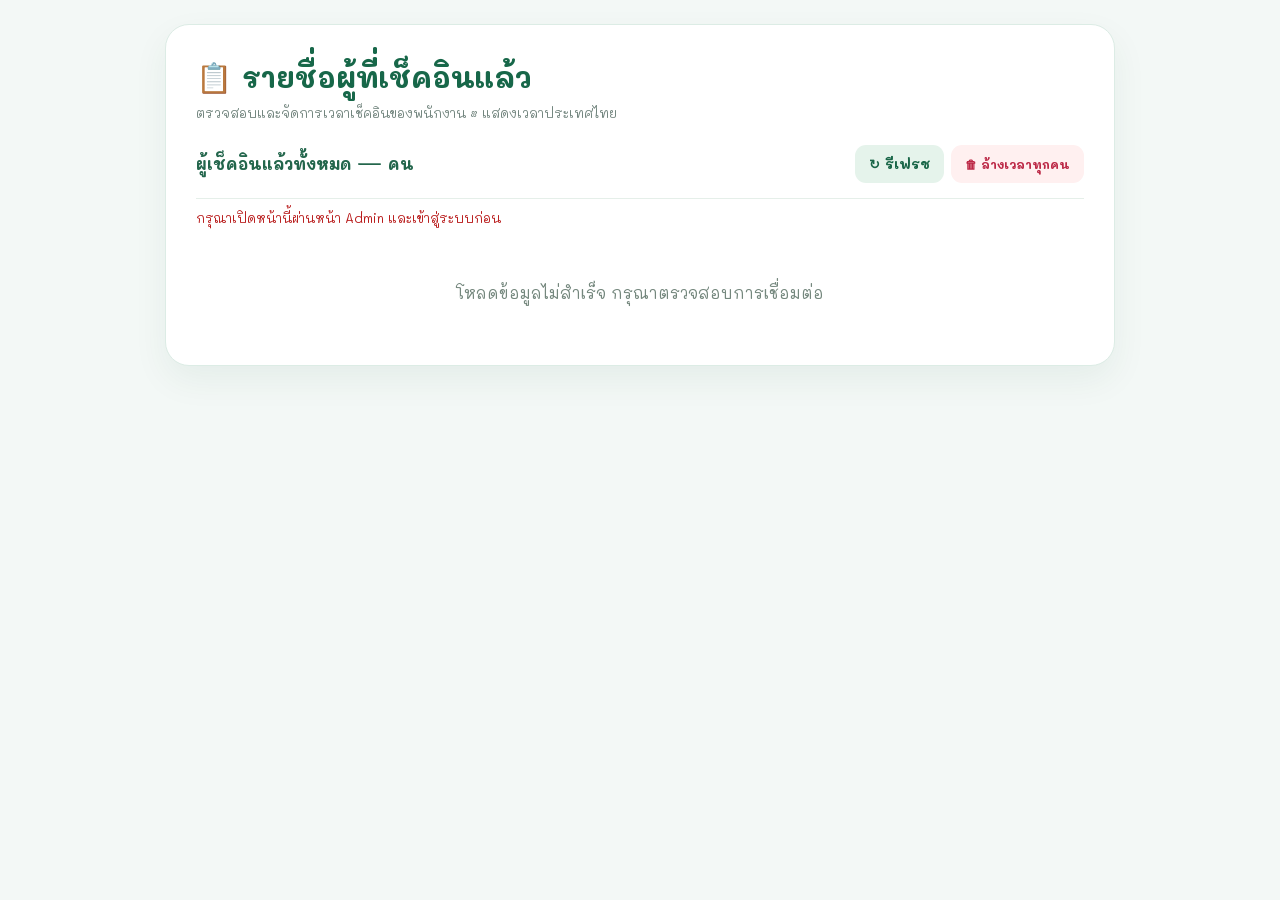
<file: page-checked-list.html>
<!DOCTYPE html>
<html lang="th"><head><meta charset="UTF-8"><meta name="viewport" content="width=device-width,initial-scale=1"><title>รายชื่อผู้เช็คอินแล้ว</title>

<style>
*{box-sizing:border-box;font-family:Anakotmai,system-ui,sans-serif}body{margin:0;background:#f3f8f6;color:#173b32;padding:24px 14px}.panel{max-width:950px;margin:auto;background:white;border:1px solid #dcece5;border-radius:24px;padding:clamp(16px,3vw,30px);box-shadow:0 14px 35px #174b3210}h1{margin:0;color:#176749;font-size:clamp(21px,3vw,29px)}.sub{font-size:13px;color:#71847d;margin:4px 0 24px}.top{display:flex;gap:12px;align-items:center;justify-content:space-between;flex-wrap:wrap;border-bottom:1px solid #e5efe9;padding-bottom:15px}.count{font-weight:700;color:#23664c}.items{display:grid;gap:12px;margin-top:16px}.item{border:1px solid #e1eee7;border-radius:16px;background:#fbfefd;padding:15px;display:flex;align-items:center;justify-content:space-between;gap:12px;flex-wrap:wrap}.name{font-weight:700}.details{font-size:12px;color:#63766d;margin-top:5px}.buttons{display:flex;gap:7px;flex-wrap:wrap}button{border:0;border-radius:11px;padding:9px 14px;cursor:pointer;font-weight:700;background:#e5f3eb;color:#196648}button:hover{filter:brightness(.97)}button:disabled{opacity:.45;cursor:wait}.danger{background:#fff0f0;color:#bc2846}.primary{background:#17845c;color:white}.message{font-size:13px;min-height:25px;margin-top:10px}.message.error{color:#b91c1c}.message.ok{color:#087747}.muted{color:#74877d;text-align:center;padding:32px}dialog{border:1px solid #d7e7de;border-radius:20px;padding:24px;max-width:min(420px,calc(100vw - 24px));width:100%;box-shadow:0 25px 80px #10271f40}dialog::backdrop{background:#071e16a8}.field{display:grid;gap:5px;margin:14px 0;font-size:13px}.field input{width:100%;border:1px solid #cbded3;border-radius:10px;padding:10px;font-size:15px}.modal-actions{display:flex;justify-content:flex-end;gap:8px;margin-top:20px}#clearAll{font-size:12px}@media(max-width:600px){body{padding:12px 8px}.item{align-items:stretch}.buttons{width:100%}.buttons button{flex:1}}

/* Luxury Purple confirmation for bulk check-in reset */
#bulkDialog,#bulkSuccess{border:0;padding:0;max-width:min(470px,calc(100vw - 28px));width:100%;border-radius:25px;overflow:hidden;background:#fff;color:#2d1768;box-shadow:0 30px 100px #1b123a70}
#bulkDialog::backdrop,#bulkSuccess::backdrop{background:rgba(24,18,51,.64);backdrop-filter:blur(5px)}
.lp-top{padding:25px 25px 16px;text-align:center;background:radial-gradient(circle at 50% 0%,#dfc7ff 0%,#f5efff 60%,#fff 100%)}
.lp-icon{font-size:46px;line-height:1.2;display:block;margin-bottom:8px}.lp-title{font-size:22px;font-weight:800;color:#2c146c;margin:0}.lp-sub{font-size:13px;color:#7962ad;margin:5px 0 0}
.lp-body{padding:18px 24px 24px}.lp-summary{padding:15px 16px;background:#f6f1ff;border-left:4px solid #994df2;border-radius:14px;color:#42228c;font-size:14px;line-height:1.8}
.lp-warning{margin:14px 0 0;color:#ad3457;font-size:13px;line-height:1.7}.lp-actions{display:flex;gap:10px;margin-top:21px}.lp-actions button{flex:1;padding:13px 12px;border-radius:12px;font-size:14px}.lp-cancel{background:#f6f4ff;color:#4d368a;border:1px solid #ded4ff}.lp-confirm{background:linear-gradient(110deg,#ad49f7,#7944f5);color:#fff}.lp-confirm:disabled{opacity:.6}.lp-success-icon{font-size:55px;display:block;margin-bottom:10px}.lp-success-text{text-align:center;padding:12px 22px 28px;color:#197c51;font-size:14px}
</style><link rel="preconnect" href="https://fonts.googleapis.com">
<link rel="preconnect" href="https://fonts.gstatic.com" crossorigin>
<link href="https://fonts.googleapis.com/css2?family=Mali:ital,wght@0,200;0,300;0,400;0,500;0,600;0,700;1,200;1,300;1,400;1,500;1,600;1,700&display=swap" rel="stylesheet">
<link rel="stylesheet" href="clt-fonts.css">
</head><body>
<section class="panel"><h1>📋 รายชื่อผู้ที่เช็คอินแล้ว</h1><p class="sub">ตรวจสอบและจัดการเวลาเช็คอินของพนักงาน • แสดงเวลาประเทศไทย</p>
<div class="top"><div class="count">ผู้เช็คอินแล้วทั้งหมด <span id="count">—</span> คน</div><div class="buttons"><button id="refresh">↻ รีเฟรช</button><button class="danger" id="clearAll">🗑 ล้างเวลาทุกคน</button></div></div>
<div id="message" class="message" role="status" aria-live="polite"></div><div id="list" class="items"><div class="muted">กำลังโหลดข้อมูล…</div></div></section>
<dialog id="editDialog"><h2 style="margin:0;color:#176749">✏️ แก้ไขเวลาเช็คอิน</h2><p id="editName" class="sub"></p><label class="field">รอบเช้า (เวลาไทย)<input type="datetime-local" step="1" id="morning"></label><label class="field">รอบเย็น (เวลาไทย)<input type="datetime-local" step="1" id="evening"></label><small style="color:#71847d">เว้นว่างเพื่อล้างเวลาของรอบนั้น</small><div class="modal-actions"><button id="cancel">ยกเลิก</button><button class="primary" id="save">บันทึก</button></div></dialog>

<dialog id="bulkDialog" aria-labelledby="bulkTitle">
  <div class="lp-top"><span class="lp-icon">🗂️✨</span><h2 class="lp-title" id="bulkTitle">ตรวจสอบก่อนล้างเวลาเช็คอิน</h2><p class="lp-sub">กรุณาตรวจสอบข้อมูลก่อนดำเนินการ</p></div>
  <div class="lp-body"><div class="lp-summary">👥 พนักงานที่เช็คอินแล้ว: <strong id="bulkCount">—</strong> คน<br>☀️ รอบเช้า: ล้างเวลาเช็คอิน<br>🌙 รอบเย็น: ล้างเวลาเช็คอิน</div><p class="lp-warning">⚠️ การดำเนินการนี้จะล้างเวลาเช็คอินของพนักงานทุกคนทั้งสองรอบ ไม่ใช่การปลด LINE และไม่ลบรายชื่อพนักงาน</p><div class="lp-actions"><button type="button" class="lp-cancel" id="bulkCancel">✕ ยกเลิก</button><button type="button" class="lp-confirm" id="bulkConfirm">✓ ยืนยันล้างเวลาทั้งหมด</button></div></div>
</dialog>
<dialog id="bulkSuccess" aria-labelledby="bulkSuccessTitle"><div class="lp-top"><span class="lp-success-icon">✅✨</span><h2 class="lp-title" id="bulkSuccessTitle" style="color:#168454">ล้างเวลาเช็คอินสำเร็จ!</h2><p class="lp-sub">ระบบบันทึกการเปลี่ยนแปลงเรียบร้อยแล้ว</p></div><div class="lp-success-text" id="bulkSuccessText" role="status"></div></dialog>
<script>
const URL='https://ycljxlywewigwxovdnyj.supabase.co/functions/v1/admin-manage-checkins';
const $=id=>document.getElementById(id);let rows=[],editing=null,busy=false;
function notice(message,type=''){const el=$('message');el.textContent=message;el.className='message '+type;}
function dateDisplay(v){if(!v)return '—';return String(v).replace('T',' ').replace(/\+.*$/,'').replace(/Z$/,'').slice(0,19);}
function editDate(v){return v?String(v).replace(' ','T').slice(0,19):'';}
async function request(action,extra={}){
  const client=(window.parent&&window.parent!==window)?window.parent.cltSecureAdminClient:null;
  if(!client)throw Error('กรุณาเปิดหน้านี้ผ่านหน้า Admin และเข้าสู่ระบบก่อน');
  const {data:{session},error}=await client.auth.getSession();
  if(error||!session?.access_token)throw Error('เซสชันหมดอายุ กรุณาเข้าสู่ระบบ Admin ใหม่');
  const controller=new AbortController();const timer=setTimeout(()=>controller.abort(),15000);
  try{
    const res=await fetch(URL,{method:'POST',headers:{'Content-Type':'application/json','Authorization':'Bearer '+session.access_token,'apikey':'eyJhbGciOiJIUzI1NiIsInR5cCI6IkpXVCJ9.eyJpc3MiOiJzdXBhYmFzZSIsInJlZiI6InljbGp4bHl3ZXdpZ3d4b3ZkbnlqIiwicm9sZSI6ImFub24iLCJpYXQiOjE3OTE1MzI5NjQsImV4cCI6MjEwNzEwODk2NH0.2j7_E3TuxcLU3royoFRjiFJDmI7dwKLrvJVOLUdSXpI'},body:JSON.stringify({action,...extra}),signal:controller.signal});
    const data=await res.json().catch(()=>({}));if(!res.ok)throw Error(({admin_not_authorized:'บัญชีนี้ไม่มีสิทธิ์ Admin',admin_login_required:'กรุณาเข้าสู่ระบบ Admin ใหม่',employee_not_found:'ไม่พบพนักงาน',invalid_timestamp:'รูปแบบวันเวลาไม่ถูกต้อง',database_error:'ฐานข้อมูลปฏิเสธคำสั่ง',origin_not_allowed:'โดเมนเว็บไซต์ไม่ได้รับอนุญาต'})[data.error]||'ดำเนินการไม่สำเร็จ ('+(data.error||res.status)+')'+(data.code?' ['+data.code+']':''));return data;
  }finally{clearTimeout(timer)}
}
function render(){const list=$('list');list.replaceChildren();$('count').textContent=rows.length;if(!rows.length){const d=document.createElement('div');d.className='muted';d.textContent='ยังไม่มีผู้เช็คอิน';list.append(d);return;}
  for(const g of rows){const item=document.createElement('div');item.className='item';const info=document.createElement('div');const name=document.createElement('div');name.className='name';name.textContent=`${g.full_name||'ไม่ระบุชื่อ'} (${g.employee_code}) — ${g.branch||'ทั่วไป'}`;const details=document.createElement('div');details.className='details';details.textContent=`เช้า: ${dateDisplay(g.morning_check_in)} | เย็น: ${dateDisplay(g.evening_check_in)}`;info.append(name,details);const buttons=document.createElement('div');buttons.className='buttons';const edit=document.createElement('button');edit.textContent='✏️ แก้ไข';edit.onclick=()=>{editing=g;$('editName').textContent=`${g.full_name} (${g.employee_code})`;$('morning').value=editDate(g.morning_check_in);$('evening').value=editDate(g.evening_check_in);$('editDialog').showModal()};buttons.append(edit);for(const [round,label] of [['morning','ล้างเช้า'],['evening','ล้างเย็น']]){if(!g[round+'_check_in'])continue;const btn=document.createElement('button');btn.className='danger';btn.textContent='🗑 '+label;btn.onclick=()=>clearOne(g,round);buttons.append(btn)}item.append(info,buttons);list.append(item)}
}
async function load(quiet=false){if(busy)return;busy=true;$('refresh').disabled=true;if(!quiet)notice('กำลังโหลดข้อมูล…');try{const result=await request('list');if(!Array.isArray(result.guests))throw Error('เซิร์ฟเวอร์ไม่ได้ส่งรายชื่อพนักงาน');rows=result.guests;render();if(!quiet)notice('โหลดข้อมูลล่าสุดแล้ว','ok')}catch(e){notice(e.message,'error');$('list').replaceChildren();const d=document.createElement('div');d.className='muted';d.textContent='โหลดข้อมูลไม่สำเร็จ กรุณาตรวจสอบการเชื่อมต่อ';$('list').append(d)}finally{busy=false;$('refresh').disabled=false}}
async function clearOne(g,round){if(busy||!confirm(`ยืนยันล้างเวลารอบ${round==='morning'?'เช้า':'เย็น'}ของ ${g.full_name} (${g.employee_code})?`))return;busy=true;try{await request('clear',{employeeCode:g.employee_code,round});notice('ล้างเวลาเรียบร้อย','ok')}catch(e){notice(e.message,'error')}finally{busy=false;await load(true)}}
$('refresh').onclick=load;$('cancel').onclick=()=>$('editDialog').close();
$('save').onclick=async()=>{if(!editing||busy)return;busy=true;$('save').disabled=true;try{await request('edit',{employeeCode:editing.employee_code,morning:$('morning').value||null,evening:$('evening').value||null});$('editDialog').close();notice('บันทึกเวลาเรียบร้อย','ok')}catch(e){notice(e.message,'error');alert(e.message)}finally{busy=false;$('save').disabled=false;await load(true)}};
let bulkSuccessTimer;
$('clearAll').onclick=()=>{if(busy)return;$('bulkCount').textContent=rows.length;$('bulkDialog').showModal()};
$('bulkCancel').onclick=()=>{if(!busy)$('bulkDialog').close()};
$('bulkDialog').addEventListener('cancel',event=>{if(busy)event.preventDefault()});
$('bulkConfirm').onclick=async()=>{
  if(busy)return;
  busy=true;$('bulkConfirm').disabled=true;$('bulkCancel').disabled=true;$('clearAll').disabled=true;
  $('bulkConfirm').textContent='กำลังล้างข้อมูล…';
  try{
    const result=await request('clear_all',{confirm:'CLEAR_ALL_CHECKINS'});
    $('bulkDialog').close();
    const count=Number.isFinite(Number(result.count))?Number(result.count):null;
    $('bulkSuccessText').textContent=count===null?'ล้างเวลาเช็คอินทั้งสองรอบเรียบร้อยแล้ว':`ล้างเวลาเช็คอินแล้ว ${count} คน`;
    notice('ล้างเวลาเช็คอินเรียบร้อยแล้ว','ok');
    clearTimeout(bulkSuccessTimer);$('bulkSuccess').showModal();
    bulkSuccessTimer=setTimeout(()=>{if($('bulkSuccess').open)$('bulkSuccess').close()},2500);
    await load(true);
  }catch(e){notice(e.message,'error');$('bulkDialog').close()}
  finally{busy=false;$('bulkConfirm').disabled=false;$('bulkCancel').disabled=false;$('clearAll').disabled=false;$('bulkConfirm').textContent='✓ ยืนยันล้างเวลาทั้งหมด'}
};
load();
</script></body></html>
</file>
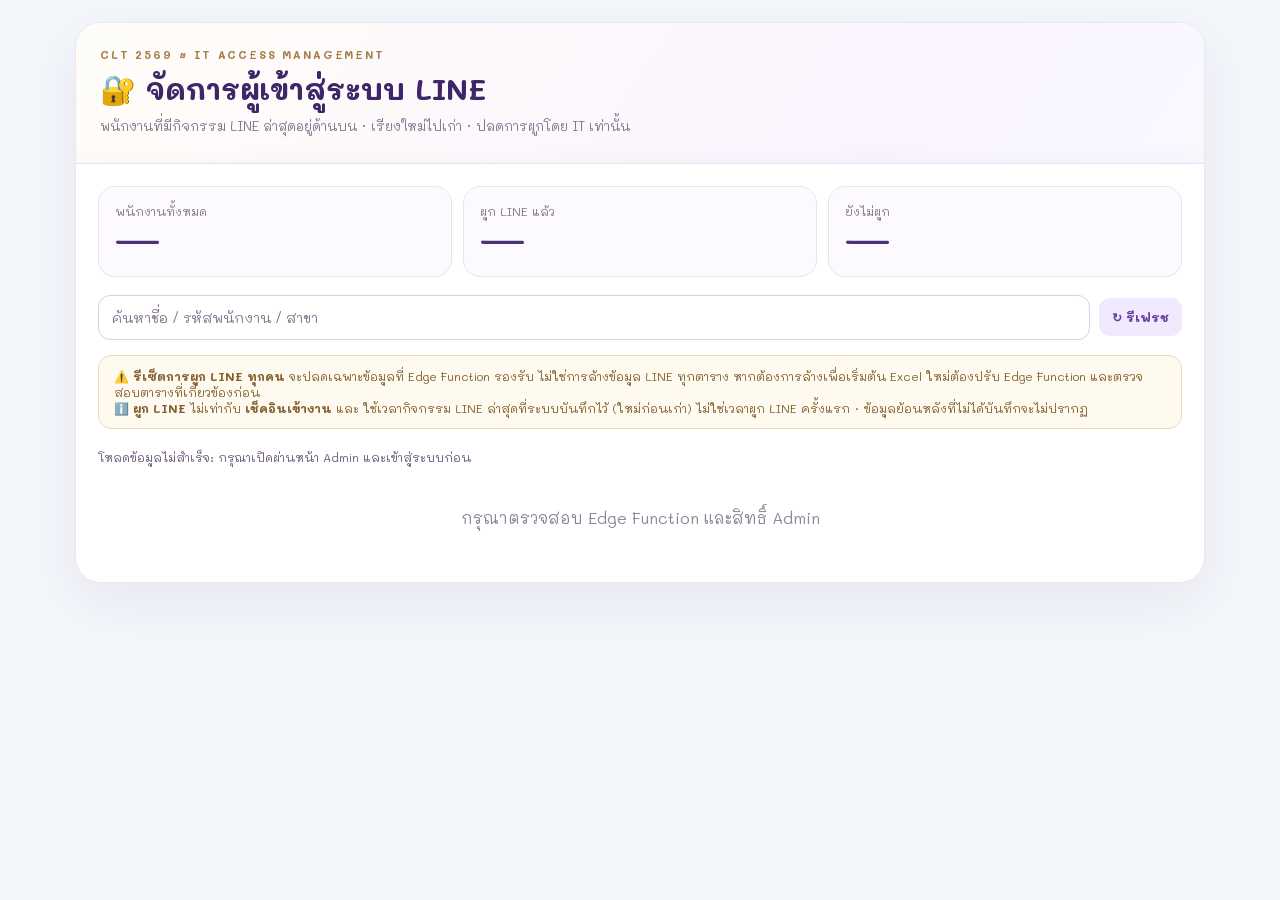
<file: page-line-management.html>
<!doctype html><html lang="th"><head><meta charset="utf-8"><meta name="viewport" content="width=device-width,initial-scale=1"><title>จัดการ LINE | CLT 2569</title><link rel="stylesheet" href="admin-pages-theme.css"><style>
*{box-sizing:border-box;font-family:Anakotmai,system-ui,sans-serif}body{margin:0;padding:22px 14px 55px;background:#f3f5fa;color:#362849}.wrap{max-width:1130px;margin:auto;background:#fff;border:1px solid #eee6ef;border-radius:26px;box-shadow:0 18px 55px #30204710;overflow:hidden}.hero{padding:24px;background:linear-gradient(125deg,#fffdf8,#faf4ff 73%,#f9f8ff);border-bottom:1px solid #f0e5f2}.eyebrow{color:#a67e47;letter-spacing:.17em;font-size:11px;font-weight:800}h1{font-size:clamp(22px,3vw,29px);margin:5px 0;color:#3e2668}p{margin:5px 0;color:#84748d;font-size:13px}.body{padding:22px}.stats{display:grid;grid-template-columns:repeat(3,minmax(0,1fr));gap:11px;margin-bottom:18px}.stat{border:1px solid #eae1ed;background:#fcfaff;border-radius:17px;padding:16px}.stat span{display:block;font-size:12px;color:#82788b}.stat strong{display:block;font-size:29px;color:#4c3375;margin-top:4px}.toolbar{display:flex;align-items:center;gap:9px;flex-wrap:wrap;margin:15px 0}.toolbar .employee-search{flex:1;min-width:180px;border:1px solid #d9cfe6;border-radius:12px;padding:12px 13px;font-size:14px;outline-color:#a886cd}.btn{border:0;border-radius:11px;padding:10px 13px;font-weight:800;cursor:pointer;font-size:12px}.btn:disabled{opacity:.45;cursor:not-allowed}.btn-soft{background:#f1eaff;color:#643b98}.btn-danger{background:#fff0ef;color:#a83748}.btn-gold{background:linear-gradient(105deg,#f8db9c,#dbaf5b);color:#4c361a}.btn-dark{background:#61418e;color:white}.bar{display:flex;justify-content:space-between;align-items:center;gap:10px;flex-wrap:wrap;padding:10px 0;font-size:12px;color:#6c597e}.warn{border:1px solid #f0d9bb;background:#fffaf0;color:#83602e;padding:12px 15px;border-radius:13px;margin:10px 0;font-size:12px}.table{display:grid;gap:9px;max-height:60vh;overflow:auto;padding:4px}.person{display:grid;grid-template-columns:minmax(180px,1.7fr) minmax(92px,.8fr) minmax(100px,.8fr) minmax(145px,1.1fr) auto;align-items:center;gap:10px;background:#fff;border:1px solid #ebe5f1;border-radius:15px;padding:13px;box-shadow:0 4px 10px #35234508;font-size:12px}.name{font-size:14px;font-weight:800;color:#3c2864}.muted{color:#80728a;font-size:11px}.pill{display:inline-block;font-weight:800;border-radius:99px;background:#e4f7ef;color:#0d8157;padding:5px 10px;white-space:nowrap}.pill.off{background:#f3f1f5;color:#7b7386}.last{font-size:12px;color:#6d5a82}dialog{border:0;border-radius:24px;width:min(440px,calc(100vw - 25px));padding:0;box-shadow:0 30px 90px #2118325e}dialog::backdrop{background:#100b21a8;backdrop-filter:blur(4px)}.dlg{padding:23px;color:#3b2958;background:#fff}.dlg h2{font-size:21px;margin:0 0 8px}.dlg label{display:block;font-size:12px;font-weight:800;margin:13px 0 6px}.dlg input,.dlg textarea{width:100%;border:1px solid #dcd3e4;background:#fff;border-radius:10px;padding:11px;color:#241937;font-size:14px}.dlg textarea{min-height:78px;resize:vertical}.actions{display:flex;gap:9px;margin-top:18px}.actions button{flex:1}.error{color:#bd304b;font-size:12px;min-height:18px}.empty{text-align:center;padding:28px;color:#8f849a}.hidden{display:none!important}@media(max-width:800px){.person{grid-template-columns:1fr 1fr;gap:7px}.person>div:first-child{grid-column:1/-1}.person .last{grid-column:1/-1}.person button{grid-column:1/-1}.body{padding:13px}.hero{padding:20px}.stats{gap:6px}.stat{padding:11px}.stat strong{font-size:23px}}
html[data-admin-theme="dark"] body{background:#100b21;color:#e9e1f4}html[data-admin-theme="dark"] .wrap,html[data-admin-theme="dark"] .person{background:#20162f;border-color:#4a385f}html[data-admin-theme="dark"] .hero{background:linear-gradient(115deg,#24182f,#34243e);border-color:#4a385f}html[data-admin-theme="dark"] h1,html[data-admin-theme="dark"] .name{color:#edd7ac}html[data-admin-theme="dark"] .stat{background:#30213c;border-color:#4a385f}html[data-admin-theme="dark"] .stat strong{color:#f1dba9}

.employee-search{background:#fff;min-height:44px;white-space:nowrap;overflow:hidden;cursor:text;color:inherit}.employee-search:empty:before{content:attr(data-placeholder);color:#84748d;pointer-events:none}.employee-search:focus{outline:2px solid #a886cd;outline-offset:-1px}html[data-admin-theme="dark"] .employee-search{background:#30213c;color:#e9e1f4;border-color:#4a385f}
</style><script>(function(){const k='clt_admin_color_theme_v1';function set(v){if(v==='light'||v==='dark')document.documentElement.setAttribute('data-admin-theme',v)}try{set(localStorage.getItem(k)||'light')}catch(_){}window.addEventListener('message',e=>{if(e.origin===location.origin&&e.source===parent&&e.data?.type==='clt-admin-theme')set(e.data.theme)})})();</script><link rel="preconnect" href="https://fonts.googleapis.com">
<link rel="preconnect" href="https://fonts.gstatic.com" crossorigin>
<link href="https://fonts.googleapis.com/css2?family=Mali:ital,wght@0,200;0,300;0,400;0,500;0,600;0,700;1,200;1,300;1,400;1,500;1,600;1,700&display=swap" rel="stylesheet">
<link rel="stylesheet" href="clt-fonts.css">
</head><body><main class="wrap"><header class="hero"><div class="eyebrow">CLT 2569 • IT ACCESS MANAGEMENT</div><h1>🔐 จัดการผู้เข้าสู่ระบบ LINE</h1><p>พนักงานที่มีกิจกรรม LINE ล่าสุดอยู่ด้านบน · เรียงใหม่ไปเก่า · ปลดการผูกโดย IT เท่านั้น</p></header><section class="body"><div class="stats"><div class="stat"><span>พนักงานทั้งหมด</span><strong id="total">—</strong></div><div class="stat"><span>ผูก LINE แล้ว</span><strong id="linked">—</strong></div><div class="stat"><span>ยังไม่ผูก</span><strong id="unlinked">—</strong></div></div><div class="toolbar"><div id="search" class="employee-search" contenteditable="plaintext-only" role="searchbox" aria-label="ค้นหาชื่อ / รหัสพนักงาน / สาขา" aria-multiline="false" data-placeholder="ค้นหาชื่อ / รหัสพนักงาน / สาขา" spellcheck="false" autocapitalize="off" tabindex="0"></div><button id="reload" class="btn btn-soft">↻ รีเฟรช</button><button id="bulk" class="btn btn-danger hidden">รีเซ็ตการผูก LINE ทุกคน</button></div><div class="warn">⚠️ <strong>รีเซ็ตการผูก LINE ทุกคน</strong> จะปลดเฉพาะข้อมูลที่ Edge Function รองรับ ไม่ใช่การล้างข้อมูล LINE ทุกตาราง หากต้องการล้างเพื่อเริ่มต้น Excel ใหม่ต้องปรับ Edge Function และตรวจสอบตารางที่เกี่ยวข้องก่อน<br>ℹ️ <strong>ผูก LINE</strong> ไม่เท่ากับ <strong>เช็คอินเข้างาน</strong> และ ใช้เวลากิจกรรม LINE ล่าสุดที่ระบบบันทึกไว้ (ใหม่ก่อนเก่า) ไม่ใช่เวลาผูก LINE ครั้งแรก · ข้อมูลย้อนหลังที่ไม่ได้บันทึกจะไม่ปรากฏ</div><div class="bar"><span id="status" role="status">กำลังโหลดข้อมูล…</span><span id="found"></span></div><div id="rows" class="table"><div class="empty">กำลังโหลดรายชื่อ…</div></div></section></main>
<dialog id="modal"><div class="dlg"><h2 id="modalTitle">ยืนยันการปลด LINE</h2><p id="modalDesc"></p><label for="reason">เหตุผล (อย่างน้อย 5 ตัวอักษร)</label><textarea id="reason" maxlength="350" placeholder="เช่น พนักงานเปลี่ยนโทรศัพท์ / IT รีเซ็ตก่อนเริ่มงาน"></textarea><label for="pin">PIN สำหรับปลดล็อกของ IT (4 หลัก)</label><input id="pin" type="password" inputmode="numeric" pattern="[0-9]{4}" maxlength="4" autocomplete="off" placeholder="••••"><div id="bulkConfirmBox" class="hidden"><label for="confirmation">พิมพ์ UNBIND ALL เพื่อยืนยันการปลดทุกคน</label><input id="confirmation" autocomplete="off" placeholder="UNBIND ALL"></div><p class="error" id="err"></p><div class="actions"><button class="btn btn-soft" id="cancel">ยกเลิก</button><button class="btn btn-danger" id="confirm">ยืนยันปลดการผูก</button></div></div></dialog>
<script>
const URL='https://ycljxlywewigwxovdnyj.supabase.co/functions/v1/admin-line-management';
const KEY='eyJhbGciOiJIUzI1NiIsInR5cCI6IkpXVCJ9.eyJpc3MiOiJzdXBhYmFzZSIsInJlZiI6InljbGp4bHl3ZXdpZ3d4b3ZkbnlqIiwicm9sZSI6ImFub24iLCJpYXQiOjE3OTE1MzI5NjQsImV4cCI6MjEwNzEwODk2NH0.2j7_E3TuxcLU3royoFRjiFJDmI7dwKLrvJVOLUdSXpI';
const $=id=>document.getElementById(id);let employees=[],mayBulk=false,pending=null,busy=false;
const safe=x=>String(x??'').replace(/[&<>"']/g,c=>({'&':'&amp;','<':'&lt;','>':'&gt;','"':'&quot;',"'":'&#39;'}[c]));
async function call(action,extra={}) {const client=window.parent!==window?window.parent.cltSecureAdminClient:null;if(!client)throw Error('กรุณาเปิดผ่านหน้า Admin และเข้าสู่ระบบก่อน');const {data:{session},error}=await client.auth.getSession();if(error||!session?.access_token)throw Error('กรุณาเข้าสู่ระบบ Admin ใหม่');const r=await fetch(URL,{method:'POST',headers:{'Content-Type':'application/json',Authorization:'Bearer '+session.access_token,apikey:KEY},body:JSON.stringify({action,...extra})});const x=await r.json().catch(()=>({}));if(!r.ok)throw Error(({admin_login_required:'กรุณาเข้าสู่ระบบใหม่',admin_not_authorized:'บัญชีไม่มีสิทธิ์ Admin',bulk_not_authorized:'บัญชีนี้ไม่ได้รับสิทธิ์ปลดทั้งหมด',unauthorized:'PIN ไม่ถูกต้อง',rate_limited:'กรอก PIN ผิดหลายครั้ง โปรดรอ 15 นาที',server_not_configured:'เซิร์ฟเวอร์ยังไม่ได้ตั้งค่า PIN / Rate Limit',database_error:'ข้อผิดพลาดฐานข้อมูล ('+(x.stage||'')+')',confirmation_required:'ต้องยืนยันการปลดทั้งหมด'})[x.error]||x.error||'เชื่อมต่อระบบไม่สำเร็จ');return x}
// Newest first: linked employees first, sorted by most recently verified LINE activity.
// Null timestamps remain after timestamped linked records. Never infer a first-login timestamp.
function newestFirstOrder(a,b){
  if(!!a.linked!==!!b.linked)return a.linked?-1:1;
  if(a.linked&&b.linked){
    const ta=a.last_verified_at?Date.parse(a.last_verified_at):NaN;
    const tb=b.last_verified_at?Date.parse(b.last_verified_at):NaN;
    const hasA=Number.isFinite(ta),hasB=Number.isFinite(tb);
    if(hasA!==hasB)return hasA?-1:1;
    if(hasA&&ta!==tb)return tb-ta;
  }
  return String(a.employee_code||'').localeCompare(String(b.employee_code||''),'en',{numeric:true});
}
function render(){const q=$('search').textContent.trim().toLowerCase();const list=employees.filter(g=>[g.employee_code,g.full_name,g.branch].some(s=>String(s||'').toLowerCase().includes(q))).sort(newestFirstOrder);$('found').textContent='แสดง '+list.length+' คน · ผูก LINE อยู่บนสุด · ล่าสุดก่อน';$('rows').innerHTML=list.length?list.map(g=>`<div class="person"><div><div class="name">${safe(g.full_name||'ไม่ระบุชื่อ')}</div><div class="muted">${safe(g.employee_code)} · ${safe(g.branch||'ไม่ระบุสาขา')}</div></div><div>${g.linked?'<span class="pill">● ผูก LINE แล้ว</span>':'<span class="pill off">ยังไม่ผูก LINE</span>'}</div><div class="muted">${g.last_action==='issue_qr'?'เปิด QR':'ตรวจสอบ LINE'}</div><div class="last">${g.last_verified_at?new Date(g.last_verified_at).toLocaleString('th-TH',{timeZone:'Asia/Bangkok',dateStyle:'short',timeStyle:'medium'}):'ยังไม่มีข้อมูลกิจกรรม'}</div><button data-code="${safe(g.employee_code)}" class="btn btn-danger unbind" ${g.linked?'':'disabled'}>ปลด LINE รายคน</button></div>`).join(''):'<div class="empty">ไม่พบรายชื่อที่ตรงกับคำค้นหา</div>';document.querySelectorAll('.unbind').forEach(b=>b.onclick=()=>openDialog('one',b.dataset.code))}
async function load(){if(busy)return;busy=true;$('reload').disabled=true;$('status').textContent='กำลังโหลดข้อมูล…';try{const x=await call('list');employees=x.employees||[];mayBulk=!!x.canBulk;$('total').textContent=employees.length;$('linked').textContent=employees.filter(g=>g.linked).length;$('unlinked').textContent=employees.filter(g=>!g.linked).length;$('bulk').classList.toggle('hidden',!mayBulk);render();$('status').textContent='อัปเดตล่าสุด '+new Date().toLocaleTimeString('th-TH',{timeZone:'Asia/Bangkok'})+' น.'}catch(e){$('status').textContent='โหลดข้อมูลไม่สำเร็จ: '+e.message;$('rows').innerHTML='<div class="empty">กรุณาตรวจสอบ Edge Function และสิทธิ์ Admin</div>'}finally{busy=false;$('reload').disabled=false}}
function openDialog(mode,code=''){if(busy)return;pending={mode,code};$('modalTitle').textContent=mode==='all'?'ยืนยันปลด LINE ทุกคน':'ปลดการผูก LINE รายบุคคล';let person=employees.find(g=>String(g.employee_code)===code);$('modalDesc').textContent=mode==='all'?`จะปลดการผูก LINE จำนวน ${employees.filter(g=>g.linked).length} คน และต้องลงทะเบียนใหม่หลังนำเข้า Excel · การดำเนินการนี้ยังไม่ล้างรหัสลงทะเบียนและประวัติ LINE ทั้งหมด`:`${person?.full_name||''} (${code}) — ไม่ลบเวลาเช็คอิน`; $('bulkConfirmBox').classList.toggle('hidden',mode!=='all');$('reason').value='';$('pin').value='';$('confirmation').value='';$('err').textContent='';$('modal').showModal()}
$('cancel').onclick=()=>{if(!busy)$('modal').close()};$('modal').addEventListener('cancel',e=>{if(busy)e.preventDefault()});$('confirm').onclick=async()=>{if(!pending||busy)return;const reason=$('reason').value.trim(),pin=$('pin').value;if(reason.length<5)return $('err').textContent='กรุณาระบุเหตุผลอย่างน้อย 5 ตัวอักษร';if(!/^\d{4}$/.test(pin))return $('err').textContent='กรุณากรอก PIN 4 หลัก';if(pending.mode==='all'&&$('confirmation').value.trim()!=='UNBIND ALL')return $('err').textContent='พิมพ์ UNBIND ALL เพื่อยืนยัน';busy=true;$('confirm').disabled=true;$('cancel').disabled=true;$('confirm').textContent='กำลังดำเนินการ…';try{const x=await call(pending.mode==='all'?'unbind_all':'unbind_one',{adminPin:pin,reason,employeeCode:pending.code,confirm:pending.mode==='all'?'UNBIND_ALL_LINE':undefined});$('modal').close();$('status').textContent=pending.mode==='all'?`ปลดการผูก LINE แล้ว ${x.unboundCount} คน (ยังไม่ใช่การล้างข้อมูล LINE ทั้งระบบ)`:(x.unbound?'ปลด LINE สำเร็จ':'รายการนี้ไม่มีการผูก LINE ที่ต้องปลด');pending=null;}catch(e){$('err').textContent=e.message;}finally{busy=false;$('confirm').disabled=false;$('cancel').disabled=false;$('confirm').textContent='ยืนยันปลดการผูก';if(!pending)await load()}};
$('reload').onclick=load;const searchBox=$('search');
searchBox.textContent='';
searchBox.addEventListener('input',()=>{if(!searchBox.textContent.trim())searchBox.textContent='';render()});
searchBox.addEventListener('keydown',e=>{if(e.key==='Enter'){e.preventDefault()}if(e.key==='Escape'){searchBox.textContent='';render()}});
searchBox.addEventListener('beforeinput',e=>{if(e.inputType==='insertParagraph'||e.inputType==='insertLineBreak')e.preventDefault()});
searchBox.addEventListener('paste',e=>{e.preventDefault();const text=(e.clipboardData?.getData('text/plain')||'').replace(/[\r\n]+/g,' ');const sel=window.getSelection();if(sel&&sel.rangeCount&&searchBox.contains(sel.anchorNode)&&searchBox.contains(sel.focusNode)){const range=sel.getRangeAt(0);range.deleteContents();const node=document.createTextNode(text);range.insertNode(node);range.setStartAfter(node);range.collapse(true);sel.removeAllRanges();sel.addRange(range)}else{searchBox.textContent+=text}render()});
searchBox.addEventListener('drop',e=>e.preventDefault());
window.addEventListener('pageshow',e=>{if(e.persisted){searchBox.textContent='';render()}});
$('bulk').onclick=()=>openDialog('all');load();
</script></body></html>
</file>
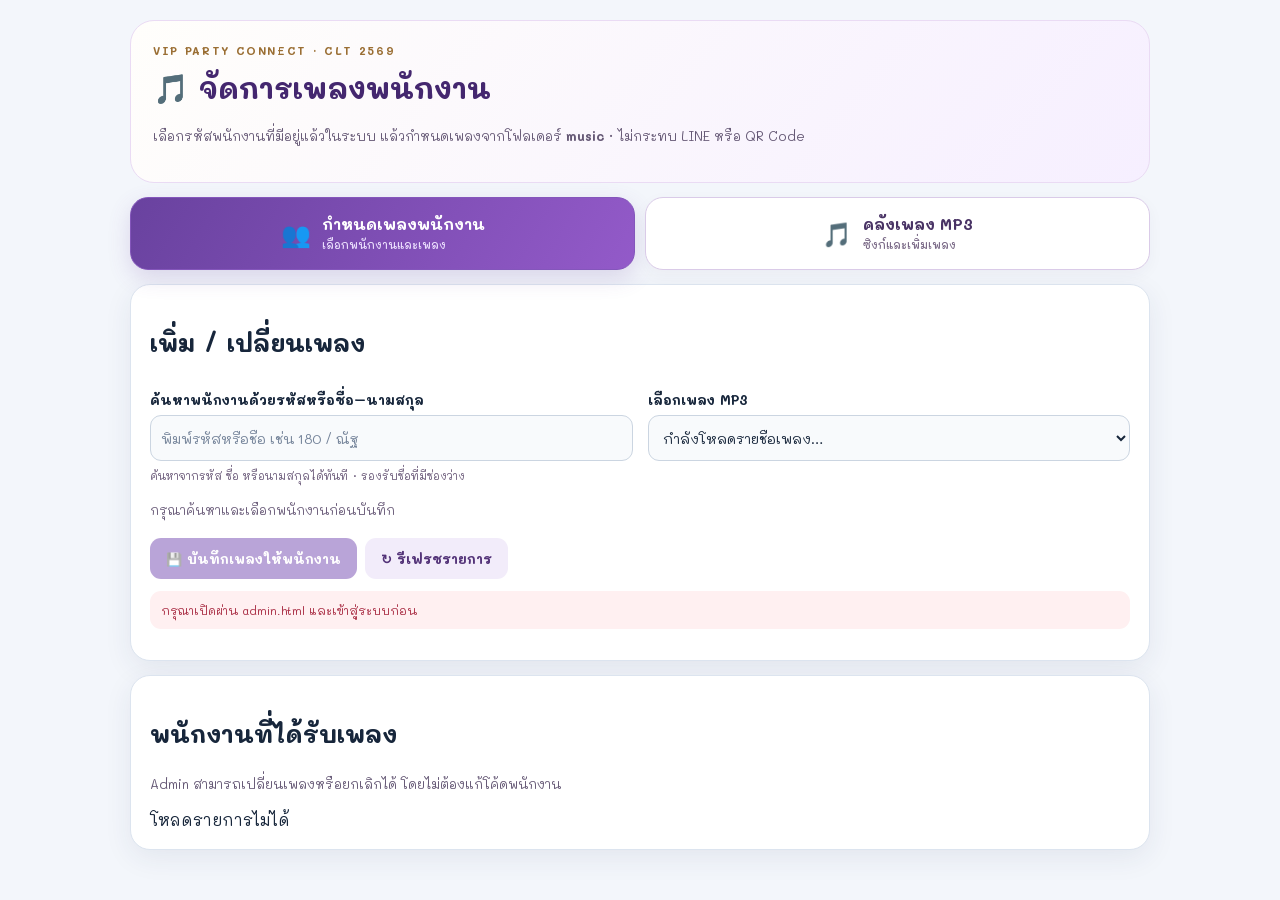
<file: page-music.html>
<!doctype html><html lang="th"><head><meta charset="utf-8"><meta name="viewport" content="width=device-width,initial-scale=1"><title>จัดการเพลงพนักงาน | CLT 2569</title><link rel="stylesheet" href="admin-pages-theme.css"><link rel="preconnect" href="https://fonts.googleapis.com"><link rel="preconnect" href="https://fonts.gstatic.com" crossorigin><link href="https://fonts.googleapis.com/css2?family=Mali:wght@400;500;600;700&display=swap" rel="stylesheet"><link rel="stylesheet" href="clt-fonts.css"><style>
*{box-sizing:border-box}body{margin:0;padding:20px;background:#f7f6fb;color:#302347;font-family:Mali,system-ui,sans-serif}.wrap{max-width:1020px;margin:auto}.header{background:linear-gradient(130deg,#fffefb,#f6efff);border:1px solid #eadbf4;border-radius:24px;padding:22px;margin-bottom:14px}.tag{color:#9a6e33;font-size:11px;font-weight:700;letter-spacing:.15em}h1{font-size:clamp(20px,3vw,29px);color:#44276f;margin:8px 0}p{color:#665976;font-size:13px;line-height:1.8}.card{background:white;border:1px solid #e6dcec;border-radius:20px;padding:19px;margin-bottom:14px;box-shadow:0 8px 25px #3c285211}label{display:block;font-size:13px;font-weight:700;margin:10px 0 7px}input,select{width:100%;min-height:46px;background:#fff;border:1px solid #bdaacb;border-radius:11px;color:#2e1c42;padding:10px;font:14px Mali,system-ui}button{font:700 13px Mali,system-ui;cursor:pointer;border:0;border-radius:11px;padding:12px 16px}.primary{background:#764bb2;color:#fff}.secondary{background:#f2ecfa;color:#543479}.danger{background:#fff0f1;color:#aa2f44}.row{display:grid;grid-template-columns:1fr 1fr;gap:15px}.buttons{display:flex;flex-wrap:wrap;gap:8px;margin-top:17px}.notice{font-size:12px;border-radius:11px;padding:11px;background:#f8f2e9;color:#60461d;margin:12px 0}.good{background:#e9f8f1;color:#136b4d}.bad{background:#fff0f1;color:#a92c43}.hidden{display:none!important}.list{display:grid;gap:10px}.item{display:flex;align-items:center;justify-content:space-between;gap:12px;border:1px solid #eadff0;border-radius:13px;background:#fcfaff;padding:13px;font-size:13px}.item small{display:block;color:#675d74;margin-top:5px}.item button{flex-shrink:0}.pill{display:inline-block;background:#e9dafa;color:#563184;padding:5px 9px;border-radius:99px;font-size:11px}.muted{color:#6d5f7c}.search-wrap{position:relative}.suggestions{position:absolute;top:calc(100% + 5px);left:0;right:0;z-index:50;background:#fff;border:1px solid #cdb8e0;border-radius:14px;box-shadow:0 15px 30px #35204436;max-height:260px;overflow:auto;padding:5px}.suggestion{width:100%;text-align:left;background:transparent;color:#271b3b;border-radius:10px;padding:10px 12px;border:0;display:flex;align-items:center;gap:10px}.suggestion:hover,.suggestion:focus-visible{background:#f0e7fb;outline:2px solid #9065c0}.suggestion .avatar{width:37px;height:37px;flex:none;display:grid;place-items:center;background:#eee5fc;border-radius:11px;font-size:20px}.suggestion b{font-size:12px}.suggestion small{display:block;font-size:11px;color:#685777;margin-top:2px}.search-help{font-size:11px;color:#685777;margin-top:7px;line-height:1.5}.person-card{display:flex;gap:10px;align-items:center;background:#ebf8f0;border:1px solid #b5e5cd;color:#18563d;border-radius:13px;padding:12px;margin:13px 0}.person-card strong{font-size:14px}.person-card small{display:block;font-size:12px;margin-top:3px}.person-card button{margin-left:auto;background:#fff;color:#45325c;padding:7px 12px}.person-card.hidden{display:none!important}button:disabled{opacity:.5;cursor:not-allowed}@media(max-width:600px){body{padding:10px}.card,.header{padding:15px}.row{grid-template-columns:1fr}.item{flex-direction:column;align-items:stretch}}html[data-admin-theme="dark"] body{background:#130d20;color:#f6edff}html[data-admin-theme="dark"] .card,html[data-admin-theme="dark"] .header{background:#261932;border-color:#5a456d}html[data-admin-theme="dark"] h1{color:#f1dfaf}html[data-admin-theme="dark"] p,html[data-admin-theme="dark"] .muted{color:#d0bedc}html[data-admin-theme="dark"] .item{background:#30223e;border-color:#624b75}html[data-admin-theme="dark"] input,html[data-admin-theme="dark"] select{background:#1c1528;color:#fff;border-color:#846e98}html[data-admin-theme="dark"] label{color:#f5e7ff}html[data-admin-theme="dark"] .suggestions{background:#24192f;border-color:#8567a4}html[data-admin-theme="dark"] .suggestion{color:#f9f2ff}html[data-admin-theme="dark"] .suggestion:hover,html[data-admin-theme="dark"] .suggestion:focus-visible{background:#49335d}html[data-admin-theme="dark"] .suggestion small,html[data-admin-theme="dark"] .search-help{color:#d6c7e5}html[data-admin-theme="dark"] .person-card{background:#18352d;border-color:#43876b;color:#d6ffeb}html[data-admin-theme="dark"] .person-card button{background:#34443e;color:#fff}
 .new-song-card{background:linear-gradient(130deg,#fff,#fbf7ff)}.new-song-card .hint{font-size:12px;color:#655776;line-height:1.65}.new-song-card .verify{font-size:12px;min-height:18px;margin-top:6px;color:#52416d}html[data-admin-theme="dark"] .new-song-card{background:#261932}html[data-admin-theme="dark"] .new-song-card .hint,html[data-admin-theme="dark"] .new-song-card .verify{color:#d9cbe4}
 .sync-card{background:linear-gradient(120deg,#fbf8ff,#fff)}.sync-top{display:flex;justify-content:space-between;align-items:center;gap:20px}.sync-top h2{margin-top:0;color:#492573}.sync-top p{margin-bottom:0}.sync-top button{min-width:225px;min-height:49px;font-size:14px}.sync-result{margin-top:14px;padding:13px 15px;border-radius:12px;background:#f0e9fb;color:#472c69;font-size:13px;font-weight:600;line-height:1.6}.sync-metrics{display:grid;grid-template-columns:repeat(3,1fr);gap:10px;margin-top:12px}.sync-metrics>div{padding:12px;background:#f6f0ff;border:1px solid #e4d4f9;border-radius:13px;text-align:center}.sync-metrics strong{display:block;font-size:25px;color:#543087}.sync-metrics small{display:block;color:#635470;font-size:12px}html[data-admin-theme="dark"] .sync-card{background:#261932}html[data-admin-theme="dark"] .sync-top h2{color:#f1dfaf}html[data-admin-theme="dark"] .sync-result{background:#3c2c50;color:#f0dcff}html[data-admin-theme="dark"] .sync-metrics>div{background:#332340;border-color:#634978}html[data-admin-theme="dark"] .sync-metrics strong,html[data-admin-theme="dark"] .sync-metrics small{color:#e9d4ff}@media(max-width:600px){.sync-top{flex-direction:column;align-items:stretch}.sync-top button{width:100%}.sync-metrics small{font-size:10px}}

.music-tabs{display:grid;grid-template-columns:repeat(2,minmax(0,1fr));gap:10px;margin:0 0 14px}.music-tab{display:flex;align-items:center;justify-content:center;gap:11px;text-align:left;min-height:73px;padding:13px 16px;background:#fff;color:#493365;border:1px solid #dacbe8;border-radius:18px;box-shadow:0 5px 16px #3322490a;transition:background .15s,color .15s,border-color .15s}.music-tab>span:first-child{font-size:24px}.music-tab>span:last-child{font-size:15px;font-weight:800}.music-tab small{display:block;font-size:11px;font-weight:500;line-height:1.5;margin-top:3px;color:#776684}.music-tab.active{background:linear-gradient(120deg,#69429f,#935ac9);color:#fff;border-color:#8456bb;box-shadow:0 8px 22px #704da530}.music-tab.active small{color:#eee2ff}.music-tab:focus-visible{outline:3px solid #deb2fa;outline-offset:2px}.library-head{display:flex;align-items:center;justify-content:space-between;gap:10px}.library-row{display:flex;align-items:center;gap:11px;min-width:0}.library-icon{display:grid;place-items:center;flex:none;width:37px;height:37px;border-radius:12px;background:#f0e5fc;color:#7543af}.library-name{font-weight:700;overflow-wrap:anywhere}.library-file{font-size:11px;color:#776686;overflow-wrap:anywhere;margin-top:4px}.library-status{font-size:11px;font-weight:700;color:#187353;background:#e4f7ed;border-radius:30px;padding:5px 10px;white-space:nowrap}html[data-admin-theme="dark"] .music-tab{background:#2b1d3a;color:#eee1fc;border-color:#6c547c}html[data-admin-theme="dark"] .music-tab small{color:#c3b2d3}html[data-admin-theme="dark"] .music-tab.active{background:linear-gradient(120deg,#7041a5,#8d58c5);border-color:#a875da;color:white}html[data-admin-theme="dark"] .music-tab.active small{color:#f0deff}html[data-admin-theme="dark"] .library-icon{background:#463156;color:#f0dbff}html[data-admin-theme="dark"] .library-file{color:#d2c2e0}html[data-admin-theme="dark"] .library-status{background:#1f3e33;color:#a7f0c9}@media(max-width:460px){.music-tabs{gap:8px}.music-tab{min-height:66px;padding:11px 8px;gap:7px}.music-tab>span:first-child{font-size:19px}.music-tab>span:last-child{font-size:12px}.music-tab small{font-size:9px}.library-head{align-items:flex-start}.library-head button{padding:10px}}
</style><script>(function(){const k='clt_admin_color_theme_v1';const set=x=>document.documentElement.setAttribute('data-admin-theme',x==='dark'?'dark':'light');try{set(localStorage.getItem(k)||'light')}catch{}window.addEventListener('message',e=>{if(e.origin===location.origin&&e.source===parent&&e.data?.type==='clt-admin-theme')set(e.data.theme)})})();</script></head><body><div class="wrap"><header class="header"><div class="tag">VIP PARTY CONNECT · CLT 2569</div><h1>🎵 จัดการเพลงพนักงาน</h1><p>เลือกรหัสพนักงานที่มีอยู่แล้วในระบบ แล้วกำหนดเพลงจากโฟลเดอร์ <b>music</b> · ไม่กระทบ LINE หรือ QR Code</p></header><nav class="music-tabs" role="tablist" aria-label="หน้าจัดการเพลง"><button type="button" id="musicTabAssign" class="music-tab active" role="tab" aria-selected="true" aria-controls="musicPanelAssign" onclick="switchMusicTab('assign')"><span>👥</span><span>กำหนดเพลงพนักงาน<small>เลือกพนักงานและเพลง</small></span></button><button type="button" id="musicTabLibrary" class="music-tab" role="tab" aria-selected="false" aria-controls="musicPanelLibrary" onclick="switchMusicTab('library')"><span>🎵</span><span>คลังเพลง MP3<small>ซิงก์และเพิ่มเพลง</small></span></button></nav><div id="musicPanelAssign" role="tabpanel" aria-labelledby="musicTabAssign"><section class="card"><h2>เพิ่ม / เปลี่ยนเพลง</h2><div class="row"><div><label for="emp">ค้นหาพนักงานด้วยรหัสหรือชื่อ–นามสกุล</label><div class="search-wrap"><input id="emp" type="search" placeholder="พิมพ์รหัสหรือชื่อ เช่น 180 / ณัฐ" autocomplete="off" aria-autocomplete="list" aria-controls="suggestions" aria-expanded="false"><div id="suggestions" class="suggestions hidden" role="listbox" aria-label="ผลการค้นหาพนักงาน"></div></div><div class="search-help">ค้นหาจากรหัส ชื่อ หรือนามสกุลได้ทันที · รองรับชื่อที่มีช่องว่าง</div></div><div><label for="song">เลือกเพลง MP3</label><select id="song"><option value="">กำลังโหลดรายชื่อเพลง…</option></select></div></div><div id="personCard" class="person-card hidden"><span style="font-size:24px">✅</span><div><strong id="personName"></strong><small id="personBranch"></small></div><button type="button" id="changePerson">เปลี่ยน</button></div><p id="person" class="muted">กรุณาค้นหาและเลือกพนักงานก่อนบันทึก</p><div class="buttons"><button id="save" class="primary" disabled>💾 บันทึกเพลงให้พนักงาน</button><button id="refresh" class="secondary">↻ รีเฟรชรายการ</button></div><div id="message" class="notice" role="status">รายการเพลงดึงจาก Supabase โดยตรง · หากเพิ่มไฟล์ GitHub ใหม่ ให้ใช้ช่องเพิ่มเพลงด้านล่าง</div></section><section class="card"><h2>พนักงานที่ได้รับเพลง</h2><p>Admin สามารถเปลี่ยนเพลงหรือยกเลิกได้ โดยไม่ต้องแก้โค้ดพนักงาน</p><div class="list" id="items"><div class="muted">กำลังโหลด…</div></div></section></div><div id="musicPanelLibrary" class="hidden" role="tabpanel" aria-labelledby="musicTabLibrary"><section class="card sync-card"><div class="sync-top"><div><h2>🔄 ซิงก์เพลงจาก GitHub</h2><p>อัปโหลดไฟล์ MP3 เข้า <b>music/</b> แล้วกดซิงก์ ระบบจะเพิ่มเพลงใหม่ และปิดใช้งานเพลงที่ไม่มีใน GitHub โดยไม่ลบประวัติการกำหนดเพลงของพนักงาน</p></div><button type="button" class="primary" id="syncGithub">↻ ซิงก์เพลงจาก GitHub</button></div><div class="sync-result" id="syncResult" role="status" aria-live="polite">ยังไม่ได้ซิงก์ · รองรับไฟล์ MP3 ที่อยู่ในโฟลเดอร์ music/ ของ GitHub</div><div id="syncDiff" class="notice hidden" role="status"></div><div class="sync-metrics hidden" id="syncMetrics"><div><strong id="syncFound">0</strong><small>พบไฟล์ MP3</small></div><div><strong id="syncAdded">0</strong><small>เพิ่มเพลงใหม่</small></div><div><strong id="syncExisting">0</strong><small>มีในระบบแล้ว</small></div></div></section><section class="card new-song-card"><h2>🎵 เพิ่มเพลงใหม่จาก GitHub</h2><p class="hint">1. อัปโหลดไฟล์ .mp3 ไปที่โฟลเดอร์ <b>music/</b> บน GitHub และ Commit ก่อน<br>2. ใส่ชื่อเพลงและชื่อไฟล์ให้ตรงกันทุกตัวอักษร แล้วกดเพิ่มเพลง<br>3. เพลงจะปรากฏในช่องเลือกเพลงด้านบน ไม่ต้องแก้ SQL ทุกครั้ง</p><div class="row"><div><label for="newSongTitle">ชื่อเพลงที่จะแสดง</label><input id="newSongTitle" maxlength="120" placeholder="เช่น เพลงเปิดตัว CLT"></div><div><label for="newSongFile">ชื่อไฟล์ใน music/ (รวม .mp3)</label><input id="newSongFile" maxlength="180" placeholder="เช่น เพลงเปิดตัว CLT.mp3" autocomplete="off"></div></div><div class="buttons"><button type="button" class="primary" id="addTrack">＋ เพิ่มเพลงเข้ารายการ</button></div><p class="verify" id="fileStatus" role="status">* ไฟล์ต้องอยู่ใน music/ และเผยแพร่ผ่าน GitHub Pages แล้ว</p></section><section class="card"><div class="library-head"><div><h2>🎼 เพลงทั้งหมดในคลัง</h2><p>รายการที่บันทึกแล้วใน Supabase · เพิ่มเพลงได้จากการซิงก์ด้านบน</p></div><button type="button" class="secondary" id="refreshLibrary">↻ รีเฟรช</button></div><div id="tracksInventory" class="list"><div class="muted">กำลังโหลดคลังเพลง…</div></div></section></div><script>
const ENDPOINT='https://ycljxlywewigwxovdnyj.supabase.co/functions/v1/clt-employee-music';
const KEY='eyJhbGciOiJIUzI1NiIsInR5cCI6IkpXVCJ9.eyJpc3MiOiJzdXBhYmFzZSIsInJlZiI6InljbGp4bHl3ZXdpZ3d4b3ZkbnlqIiwicm9sZSI6ImFub24iLCJpYXQiOjE3OTE1MzI5NjQsImV4cCI6MjEwNzEwODk2NH0.2j7_E3TuxcLU3royoFRjiFJDmI7dwKLrvJVOLUdSXpI';
const $=id=>document.getElementById(id);let tracks=[],assignments=[],selectedEmployee=null,busy=false,searchTimer=null,searchSeq=0,searchResults=[];
let employeeCache=null,employeeCacheAt=0;
const show=(text,error=false)=>{$('message').textContent=text;$('message').className='notice '+(error?'bad':'good')};
const esc=s=>String(s??'').replace(/[&<>"']/g,c=>({'&':'&amp;','<':'&lt;','>':'&gt;','"':'&quot;',"'":'&#39;'}[c]));
async function call(action,extra={}){
 const client=window.parent!==window?window.parent.cltSecureAdminClient:null;
 if(!client)throw Error('กรุณาเปิดผ่าน admin.html และเข้าสู่ระบบก่อน');
 const {data:{session},error}=await client.auth.getSession();if(error||!session?.access_token)throw Error('เซสชัน Admin หมดอายุ กรุณาเข้าสู่ระบบใหม่');
 const response=await fetch(ENDPOINT,{method:'POST',headers:{'Content-Type':'application/json','Authorization':'Bearer '+session.access_token,'apikey':KEY},body:JSON.stringify({action,...extra})});
 const result=await response.json().catch(()=>({}));
 if(!response.ok)throw Error(({origin_not_allowed:'เว็บไซต์นี้ไม่ได้รับอนุญาต',employee_not_found:'ไม่พบรหัสพนักงานนี้',admin_not_authorized:'บัญชีนี้ไม่ได้รับสิทธิ์ Admin',database_error:'ฐานข้อมูลเพลงยังไม่พร้อม กรุณารัน SQL',track_not_found:'ไม่พบเพลงในระบบ',track_exists:'เพลงนี้มีอยู่ในรายการแล้ว',github_music_folder_missing:'ไม่พบโฟลเดอร์ music/ ใน GitHub',github_rate_limited:'GitHub จำกัดจำนวนคำขอ',github_unreachable:'เชื่อมต่อ GitHub ไม่สำเร็จ',github_api_error:'GitHub ตอบกลับผิดพลาด',invalid_track_file:'ชื่อเพลงหรือชื่อไฟล์ไม่ถูกต้อง กรุณาตรวจสอบ .mp3'})[result.error]||result.error||'ไม่สามารถเชื่อมต่อระบบเพลง');
 return result;
}

function switchMusicTab(which){
 const assign=which!=='library';
 $('musicPanelAssign').classList.toggle('hidden',!assign);
 $('musicPanelLibrary').classList.toggle('hidden',assign);
 $('musicTabAssign').classList.toggle('active',assign);
 $('musicTabLibrary').classList.toggle('active',!assign);
 $('musicTabAssign').setAttribute('aria-selected',String(assign));
 $('musicTabLibrary').setAttribute('aria-selected',String(!assign));
 if(!assign)renderLibrary();
}
function decodedMusicName(value){
 let s=String(value||'');
 // GitHub may return a literal #U0e.. encoding for older filenames.
 s=s.replace(/(?:#U[0-9a-fA-F]{4,6})+/g, part=>part.replace(/#U([0-9a-fA-F]{4,6})/g,(_,hex)=>{try{return String.fromCodePoint(parseInt(hex,16))}catch{return _}}));
 try {s=decodeURIComponent(s)} catch {}
 return s.normalize('NFC');
}
function musicFileKey(value){return decodedMusicName(value).trim().toLocaleLowerCase('th')}
async function compareGithubLibrary(){
 const url='https://api.github.com/repos/natthayadn98-pixel/outing-clt-2026/contents/music?ref=main';
 const r=await fetch(url,{headers:{Accept:'application/vnd.github+json'},cache:'no-store'});
 if(!r.ok)throw Error('ตรวจสอบ GitHub ไม่สำเร็จ (HTTP '+r.status+')');
 const files=await r.json();if(!Array.isArray(files))throw Error('GitHub ไม่ได้ส่งรายการไฟล์กลับมา');
 const names=files.filter(f=>f.type==='file'&&/\.mp3$/i.test(f.name)).map(f=>decodedMusicName(f.name));
 const gitKeys=new Set(names.map(musicFileKey));
 const active=tracks.filter(t=>t.active);
 const outdated=active.filter(t=>!gitKeys.has(musicFileKey(t.file_name)));
 const dbKeys=new Set(active.map(t=>musicFileKey(t.file_name)));
 const missing=names.filter(n=>!dbKeys.has(musicFileKey(n)));
 const box=$('syncDiff');box.classList.remove('hidden');
 box.innerHTML='<b>เปรียบเทียบ GitHub กับ Supabase</b><div>GitHub '+names.length+' เพลง · ใน Supabase '+active.length+' เพลง · เพลงเก่าที่ไม่อยู่ใน GitHub '+outdated.length+' เพลง · เพลงใน GitHub ที่ยังไม่อยู่ใน Supabase '+missing.length+' เพลง</div>'+
 (outdated.length?'<p><b>เพลงเก่าที่ควรตรวจสอบก่อนปิดใช้งาน:</b> '+outdated.map(t=>esc(decodedMusicName(t.file_name))).join(' · ')+'</p>':'')+
 (missing.length?'<p><b>เพลงใหม่ที่ยังไม่มีใน Supabase:</b> '+missing.map(esc).join(' · ')+'</p>':'')+
 '<small>เพลงที่ไม่อยู่ใน GitHub จะถูกปิดใช้งานหลังซิงก์ (เก็บประวัติการกำหนดเพลงไว้)</small>';
 return {outdated,missing};
}
function renderLibrary(){
 const box=$('tracksInventory');if(!box)return;
 const list=tracks.filter(t=>t.active);
 box.innerHTML=list.length?list.map(t=>`<div class="item"><div class="library-row"><span class="library-icon">♫</span><div><div class="library-name">${esc(t.title)}</div><div class="library-file">music/${esc(t.file_name||'')}</div></div></div><span class="library-status">พร้อมใช้งาน</span></div>`).join(''):'<div class="muted">ยังไม่มีเพลงในคลัง กดซิงก์ GitHub เพื่อดึงเพลงเข้าระบบ</div>';
}

 // Fallback search: reads only records permitted by the logged-in Supabase session/RLS.
 // This also handles Thai names with different whitespace and searches beyond the first page.
 const normalizePersonText=v=>String(v??'').toLocaleLowerCase('th').replace(/[\s\u200b-\u200d]+/g,'');
 async function searchEmployees(query){
   let apiPeople=[],apiError=null;
   try {const result=await call('search',{query});apiPeople=Array.isArray(result.people)?result.people:[]} catch(e){apiError=e}
   if(apiPeople.length)return apiPeople;
   const client=window.parent!==window?window.parent.cltSecureAdminClient:null;
   if(!client){if(apiError)throw apiError;return []}
   if(!employeeCache||Date.now()-employeeCacheAt>60000){
     const rows=[];
     for(let offset=0;offset<10000;offset+=500){
       const {data,error}=await client.from('guests').select('*').range(offset,offset+499);
       if(error){if(apiError)throw apiError;throw Error('ค้นหาฐานข้อมูลพนักงานไม่ได้: '+error.message)}
       rows.push(...(data||[]));
       if(!data||data.length<500)break;
     }
     employeeCache=rows;employeeCacheAt=Date.now();
   }
   const needle=normalizePersonText(query);
   return employeeCache.filter(row=>{
     const name=[row.full_name,row.first_name,row.last_name,row.name,row.firstname,row.lastname].filter(Boolean).join(' ');
     return normalizePersonText([row.employee_code,name,row.branch].join(' ')).includes(needle);
   }).slice(0,30).map(row=>({
     employee_code:String(row.employee_code??''),
     full_name:row.full_name||[row.first_name||row.firstname,row.last_name||row.lastname].filter(Boolean).join(' ')||row.name||'',
     branch:row.branch||''
   }));
 }
function pickPerson(person){
 searchSeq++;clearTimeout(searchTimer);selectedEmployee=person.employee_code;
 $('emp').value=person.employee_code;hideSuggestions();
 $('personCard').classList.remove('hidden');$('personName').textContent=person.full_name||'ไม่ระบุชื่อ';
 $('personBranch').textContent='รหัส '+person.employee_code+' · '+(person.branch||'ไม่ระบุสาขา');
 $('person').textContent='เลือกพนักงานแล้ว สามารถเลือกเพลงและกดบันทึกได้';$('save').disabled=!$('song').value;
 const current=assignments.find(a=>a.employee_code===person.employee_code);
 if(current)$('song').value=String(current.track_id);
 $('save').disabled=!$('song').value;
}
function hideSuggestions(){$('suggestions').classList.add('hidden');$('emp').setAttribute('aria-expanded','false')}
function showSuggestions(people){
 searchResults=people;
 if(!people.length){$('suggestions').innerHTML='<div class="search-help" style="padding:10px">ไม่พบพนักงานที่ตรงกับคำค้น · ลองค้นด้วยรหัสพนักงานหรือชื่อบางส่วน</div>'}
 else{$('suggestions').innerHTML=people.map((x,i)=>`<button type="button" class="suggestion" role="option" data-suggest="${i}"><span class="avatar">👤</span><span><b>${esc(x.employee_code)} — ${esc(x.full_name||'ไม่ระบุชื่อ')}</b><small>${esc(x.branch||'ไม่ระบุสาขา')}</small></span></button>`).join('')}
 $('suggestions').classList.remove('hidden');$('emp').setAttribute('aria-expanded','true');
 $('suggestions').querySelectorAll('[data-suggest]').forEach(b=>b.onclick=()=>pickPerson(searchResults[Number(b.dataset.suggest)]));
}
function render(){const byId=Object.fromEntries(tracks.map(t=>[t.id,t]));$('items').innerHTML=assignments.length?assignments.map(a=>`<div class="item"><div><b>${esc(a.employee_code)} · ${esc(a.full_name||'พนักงาน')}</b><small>${esc(a.branch||'')} · เพลง: <span class="pill">${esc(byId[a.track_id]?.title||'—')}</span></small></div><div class="buttons"><button class="secondary" data-edit="${esc(a.employee_code)}">แก้ไข</button><button class="danger" data-remove="${esc(a.employee_code)}">ยกเลิกเพลง</button></div></div>`).join(''):'<div class="muted">ยังไม่มีพนักงานที่กำหนดเพลง</div>';
 document.querySelectorAll('[data-edit]').forEach(b=>b.onclick=()=>{const a=assignments.find(x=>x.employee_code===b.dataset.edit);switchMusicTab('assign');pickPerson(a);$('song').value=String(a.track_id);$('save').disabled=false;window.scrollTo({top:0,behavior:'smooth'})});
 document.querySelectorAll('[data-remove]').forEach(b=>b.onclick=async()=>{if(!confirm('ยกเลิกเพลงสำหรับรหัส '+b.dataset.remove+' ?'))return;try{await call('remove',{employeeCode:b.dataset.remove});show('ยกเลิกเพลงแล้ว');await load()}catch(e){show(e.message,true)}});
}
async function load(){try{const x=await call('list');tracks=x.tracks||[];assignments=x.assignments||[];$('song').innerHTML='<option value="">— เลือกเพลง —</option>'+tracks.filter(t=>t.active).map(t=>`<option value="${t.id}">${esc(t.title)}</option>`).join('');render();renderLibrary()}catch(e){show(e.message,true);$('items').textContent='โหลดรายการไม่ได้';$('tracksInventory').textContent='โหลดคลังเพลงไม่ได้'}}
$('emp').addEventListener('input',()=>{
 searchSeq++;clearTimeout(searchTimer);selectedEmployee=null;$('personCard').classList.add('hidden');$('person').textContent='กรุณาเลือกรายชื่อที่ค้นพบ';$('save').disabled=true;
 const query=$('emp').value.trim();if(query.length<1){hideSuggestions();return}
 const current=searchSeq;
 searchTimer=setTimeout(async()=>{
  $('suggestions').innerHTML='<div class="search-help" style="padding:10px">กำลังค้นหารายชื่อ…</div>'; $('suggestions').classList.remove('hidden');
  try{const people=await searchEmployees(query);if(current!==searchSeq||$('emp').value.trim()!==query)return;showSuggestions(people)}
  catch(e){if(current===searchSeq){hideSuggestions();show(e.message,true)}}
 },220);
});
$('emp').addEventListener('keydown',e=>{if(e.key==='Escape')hideSuggestions();if(e.key==='Enter'&&!$('suggestions').classList.contains('hidden')&&searchResults.length){e.preventDefault();pickPerson(searchResults[0])}});
document.addEventListener('click',e=>{if(!e.target.closest('.search-wrap'))hideSuggestions()});
$('changePerson').onclick=()=>{$('emp').value='';$('emp').dispatchEvent(new Event('input'));$('emp').focus()};
$('song').addEventListener('change',()=>{$('save').disabled=!selectedEmployee||!$('song').value});
$('save').onclick=async()=>{const tid=Number($('song').value);if(!selectedEmployee||!Number.isSafeInteger(tid)||tid<=0)return show('ตรวจสอบรหัสและเลือกเพลงก่อนค่ะ',true);$('save').disabled=true;try{await call('assign',{employeeCode:selectedEmployee,trackId:tid});show('✅ บันทึกเพลงให้รหัส '+selectedEmployee+' สำเร็จ');await load()}catch(e){show(e.message,true)}finally{$('save').disabled=false}};
$('addTrack').onclick=async()=>{
 const title=$('newSongTitle').value.trim(),fileName=$('newSongFile').value.trim(),status=$('fileStatus');
 if(!title||!fileName){status.textContent='กรุณากรอกทั้งชื่อเพลงและชื่อไฟล์';return}
 if(!/^[^\\/\x00-\x1f]{1,180}\.mp3$/i.test(fileName)||fileName.includes('..')||fileName.startsWith('.')){status.textContent='ไฟล์ต้องเป็น MP3 และระบุเฉพาะชื่อไฟล์ เช่น new-song.mp3 ห้ามใส่ / หรือ ..';return}
 const button=$('addTrack');button.disabled=true;
 try{
  status.textContent='กำลังตรวจสอบไฟล์ music/'+fileName+' บน GitHub Pages…';
  const path='music/'+encodeURIComponent(fileName);
  const check=await fetch(path,{method:'HEAD',cache:'no-store'});
  if(!check.ok){status.textContent='ไม่พบไฟล์บน GitHub Pages (HTTP '+check.status+') กรุณา Commit และตรวจชื่อไฟล์ให้ตรงก่อน';return}
  await call('add_track',{title,fileName});
  await load();
  const track=tracks.find(t=>t.file_name===fileName);
  if(track)$('song').value=String(track.id);
  if(selectedEmployee)$('save').disabled=false;
  $('newSongTitle').value='';$('newSongFile').value='';
  status.textContent='✅ เพิ่มเพลงสำเร็จ! เลือกพนักงานและกดบันทึกเพลงได้เลย';
  show('เพิ่มเพลง '+title+' สำเร็จ');
 }catch(e){status.textContent='ไม่สามารถเพิ่มเพลง: '+e.message}
 finally{button.disabled=false}
};
$('syncGithub').onclick=async()=>{
 const btn=$('syncGithub'),status=$('syncResult');btn.disabled=true;
 btn.textContent='กำลังอ่านโฟลเดอร์ music…';status.textContent='กำลังอ่านไฟล์ MP3 จาก GitHub และตรวจสอบเพลงซ้ำกับ Supabase…';
 $('syncMetrics').classList.add('hidden');$('syncDiff').classList.add('hidden');
 try{
  const result=await call('sync_github');
  const n=Number(result.added||0),found=Number(result.found||0),old=Number(result.existing||0);
  $('syncFound').textContent=String(found);$('syncAdded').textContent=String(n);$('syncExisting').textContent=String(old);
  $('syncMetrics').classList.remove('hidden');
  status.textContent='✅ ซิงก์สำเร็จ · GitHub '+found+' เพลง · เพิ่ม '+n+' · ปิดเพลงเก่า '+Number(result.deactivated||0)+' · เปิดคืน '+Number(result.reactivated||0)+' เพลง';
  await load();
  show('ซิงก์กับ GitHub สำเร็จ · ปิดเพลงที่ถูกลบออก '+Number(result.deactivated||0)+' เพลง');
 }catch(e){
  const problems={github_music_folder_missing:'ไม่พบโฟลเดอร์ music/ ใน GitHub Repository ที่กำหนด',github_rate_limited:'GitHub จำกัดจำนวนคำขอ กรุณาลองใหม่ภายหลัง',github_unreachable:'เชื่อมต่อ GitHub ไม่สำเร็จ',github_api_error:'GitHub ตอบกลับผิดพลาด',github_folder_invalid:'ข้อมูลโฟลเดอร์ GitHub ไม่ถูกต้อง',github_folder_too_large:'ไฟล์ใน music/ มากเกินกว่าที่รองรับ',github_config_invalid:'ตั้งค่า GitHub Repository ไม่ถูกต้อง',github_no_mp3_files:'ไม่พบ MP3 ใน GitHub จึงหยุดซิงก์เพื่อป้องกันการปิดเพลงทั้งหมด'};
  status.textContent='❌ '+(problems[e.message]||e.message);
 }finally{btn.disabled=false;btn.textContent='↻ ซิงก์เพลงจาก GitHub'}
};
$('refresh').onclick=load;$('refreshLibrary').onclick=load;load();
</script></body></html>
</file>
<file: clt-fonts.css>
/* CLT 2569: Mali across every page and every UI control.
   Loaded by each HTML document, including admin iframe pages.
   Preserves icon glyphs and SVG/vector graphics. */
:root { --clt-font-body: 'Mali', 'Tahoma', sans-serif; --clt-font-title: 'Mali', 'Tahoma', sans-serif; }
html, body, body *:not(svg):not(svg *):not(i):not(.material-icons):not(.material-symbols-outlined):not(.material-symbols-rounded):not(.fa):not(.fas):not(.far):not(.fab) {
  font-family: 'Mali', 'Tahoma', sans-serif !important;
}
input, button, textarea, select, option { font-family: 'Mali', 'Tahoma', sans-serif !important; }
/* Let Mali's taller Thai glyphs breathe; do not change app layout/JS. */
body { -webkit-text-size-adjust: 100%; text-size-adjust: 100%; }
h1,h2,h3,h4,h5,h6 { line-height: 1.55; }
button, input, select, textarea { line-height: 1.5; }
@media (max-width: 767px) {
  h1,h2,h3,h4,h5,h6 { overflow-wrap: break-word; }
  button { overflow-wrap: anywhere; }
  input,textarea,select { font-size: max(16px, 1em); }
}
</file>
<file: admin-pages-theme.css>
/* Shared theme for all embedded admin pages. Presentation only. */
:root { color-scheme: dark; }
html[data-admin-theme="light"] { color-scheme: light; }
html[data-admin-theme="light"] body { background: #f3f6fb !important; color: #17263b !important; }
html[data-admin-theme="light"] section { background: #fff !important; border-color: #dce4ef !important; box-shadow: 0 8px 28px rgba(35,56,91,.08) !important; }
html[data-admin-theme="light"] .vip-input,
html[data-admin-theme="light"] input:not([type="hidden"]):not([type="file"]),
html[data-admin-theme="light"] select,
html[data-admin-theme="light"] textarea { background: #f8fafc !important; color: #17263b !important; border-color: #cbd5e1 !important; }
html[data-admin-theme="light"] input::placeholder { color: #75849a !important; opacity: 1; }
html[data-admin-theme="light"] [class*="bg-[#0"],
html[data-admin-theme="light"] [class*="bg-[#1"],
html[data-admin-theme="light"] [class*="bg-[#2"] { background: #f8fafc !important; }
html[data-admin-theme="light"] [class*="border-purple"],
html[data-admin-theme="light"] [class*="border-[#3"] { border-color: #dce4ef !important; }
html[data-admin-theme="light"] [class*="text-purple"],
html[data-admin-theme="light"] [class*="text-indigo"],
html[data-admin-theme="light"] [class*="text-slate-300"],
html[data-admin-theme="light"] [class*="text-gray-200"],
html[data-admin-theme="light"] [class*="text-gray-400"] { color: #52627a !important; }
html[data-admin-theme="light"] [class*="text-amber-200"],
html[data-admin-theme="light"] [class*="text-amber-300"],
html[data-admin-theme="light"] [class*="text-[#facc15]"] { color: #946000 !important; }
html[data-admin-theme="light"] [class*="text-white"]:not(button):not(.bg-gradient-to-r) { color: #17263b !important; }
html[data-admin-theme="light"] [class*="bg-emerald-950"] { background: #e9f9f1 !important; }
html[data-admin-theme="light"] [class*="bg-rose-950"] { background: #fff1f2 !important; }
html[data-admin-theme="light"] [class*="bg-amber-950"] { background: #fffbeb !important; }
html[data-admin-theme="light"] [class*="text-emerald-300"],
html[data-admin-theme="light"] [class*="text-emerald-400"] { color: #087a53 !important; }
html[data-admin-theme="light"] [class*="text-rose-300"] { color: #b42341 !important; }
html[data-admin-theme="light"] [class*="text-yellow-300"] { color: #9a6700 !important; }
html[data-admin-theme="light"] [class*="bg-black/85"] { background: rgba(15,23,42,.46) !important; }
html[data-admin-theme="light"] [class*="bg-[#170b36]"] { background: #fff !important; border-color: #dce4ef !important; }
html[data-admin-theme="light"] #modalQrCanvas { background: white !important; }
html[data-admin-theme="light"] #qrPreviewModal .bg-white { background: white !important; }
html[data-admin-theme="light"] .card-glow { box-shadow: 0 8px 28px rgba(35,56,91,.08) !important; }
html[data-admin-theme="light"] ::-webkit-scrollbar-thumb { background: #bdc8d8; }
/* Keep intentional solid-color actions and camera preview readable */
html[data-admin-theme="light"] button.bg-gradient-to-r,
html[data-admin-theme="light"] button[class*="bg-amber-400"],
html[data-admin-theme="light"] button[class*="bg-emerald-500"],
html[data-admin-theme="light"] button[class*="bg-rose-600"] { color: #17263b; }
html[data-admin-theme="light"] #qrReaderCamera { background: #000 !important; }
</file>
